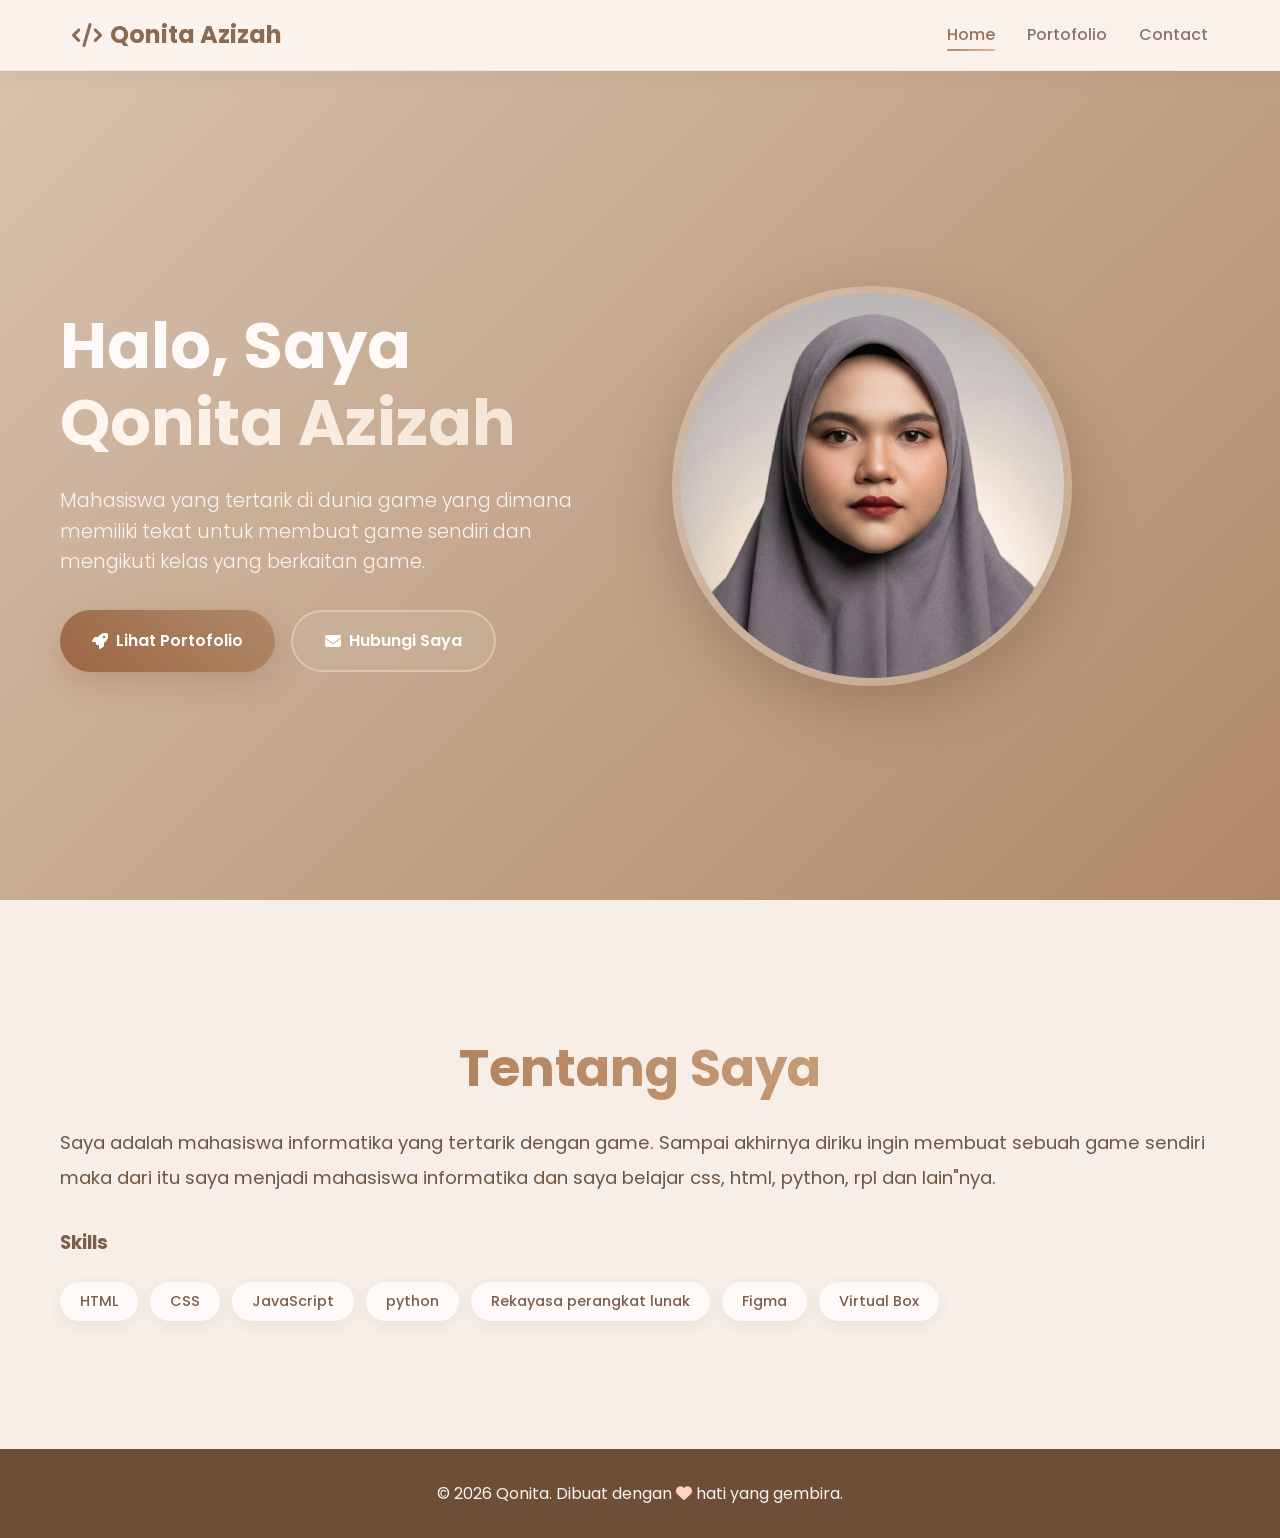
<file: index.html>
<!DOCTYPE html>
<html lang="id">
<head>
    <meta charset="UTF-8">
    <meta name="viewport" content="width=device-width, initial-scale=1.0">
    <meta name="description" content="Website personal Qonita Azizah - Mahasiswa Informatika">
    <title>Qonita Azizah - Mahasiswa Informatika</title>
    <link rel="icon" type="image/x-icon" href="aku.jpeg">
    <link rel="stylesheet" href="style.css">
    <link href="https://fonts.googleapis.com/css2?family=Poppins:wght@300;400;500;600;700&display=swap" rel="stylesheet">
    <link rel="stylesheet" href="https://cdnjs.cloudflare.com/ajax/libs/font-awesome/6.4.0/css/all.min.css">
</head>
<body>
    <header class="header">
        <nav class="nav" role="navigation" aria-label="Navigasi utama">
            <div class="nav-brand">
                <a href="index.html" aria-label="Halaman utama Qonita Azizah">
                    <i class="fas fa-code"></i> Qonita Azizah
                </a>
            </div>
            <ul class="nav-menu">
                <li><a href="index.html" class="nav-link active">Home</a></li>
                <li><a href="portfolio.html" class="nav-link">Portofolio</a></li>
                <li><a href="contact.html" class="nav-link">Contact</a></li>
            </ul>
            <button class="menu-toggle" aria-label="Toggle menu" aria-expanded="false">
                <span></span>
                <span></span>
                <span></span>
            </button>
        </nav>
    </header>

    <main>
        <section class="hero">
            <div class="container">
                <div class="hero-content">
                    <div class="hero-text">
                        <h1 class="hero-title">
                            Halo, Saya <span class="gradient-text">Qonita Azizah</span>
                        </h1>
                        <p class="hero-subtitle">
                            Mahasiswa yang tertarik di dunia game yang dimana memiliki tekat
                            untuk membuat game sendiri dan mengikuti kelas yang berkaitan game.
                        </p>
                        <div class="hero-buttons">
                            <a href="portfolio.html" class="btn btn-primary">
                                <i class="fas fa-rocket"></i> Lihat Portofolio
                            </a>
                            <a href="contact.html" class="btn btn-secondary">
                                <i class="fas fa-envelope"></i> Hubungi Saya
                            </a>
                        </div>
                    </div>
                    <div class="hero-image">
                        <div class="profile-image">
                            <img src="aku.jpeg" alt="Foto profil Qonita Azizah, Mahasiswa Informatika" loading="lazy">
                        </div>
                    </div>
                </div>
            </div>
        </section>

        <section class="about">
            <div class="container">
                <h2 class="section-title">Tentang Saya</h2>
                <div class="about-content">
                    <div class="about-text">
                        <p>
                            Saya adalah mahasiswa informatika yang tertarik dengan game. Sampai akhirnya
                            diriku ingin membuat sebuah game sendiri maka dari itu saya menjadi mahasiswa informatika
                            dan saya belajar css, html, python, rpl dan lain"nya. 
                        </p>
                        <div class="skills">
                            <h3>Skills</h3>
                            <div class="skills-grid">
                                <span class="skill-tag">HTML</span>
                                <span class="skill-tag">CSS</span>
                                <span class="skill-tag">JavaScript</span>
                                <span class="skill-tag">python</span>
                                <span class="skill-tag">Rekayasa perangkat lunak</span>
                                <span class="skill-tag">Figma</span>
                                <span class="skill-tag">Virtual Box</span>
                            </div>
                        </div>
                    </div>
                </div>
            </div>
        </section>
    </main>

    <footer class="footer">
        <div class="container">
            <div class="footer-content">
                <p>&copy; 2026 Qonita. Dibuat dengan <i class="fas fa-heart"></i> hati yang gembira.</p>
            </div>
        </div>
    </footer>

    <script>
        // Mobile menu toggle
        const menuToggle = document.querySelector('.menu-toggle');
        const navMenu = document.querySelector('.nav-menu');
        
        menuToggle.addEventListener('click', () => {
            const expanded = menuToggle.getAttribute('aria-expanded') === 'true';
            menuToggle.setAttribute('aria-expanded', !expanded);
            navMenu.classList.toggle('active');
        });
    </script>
</body>
</html>
</file>
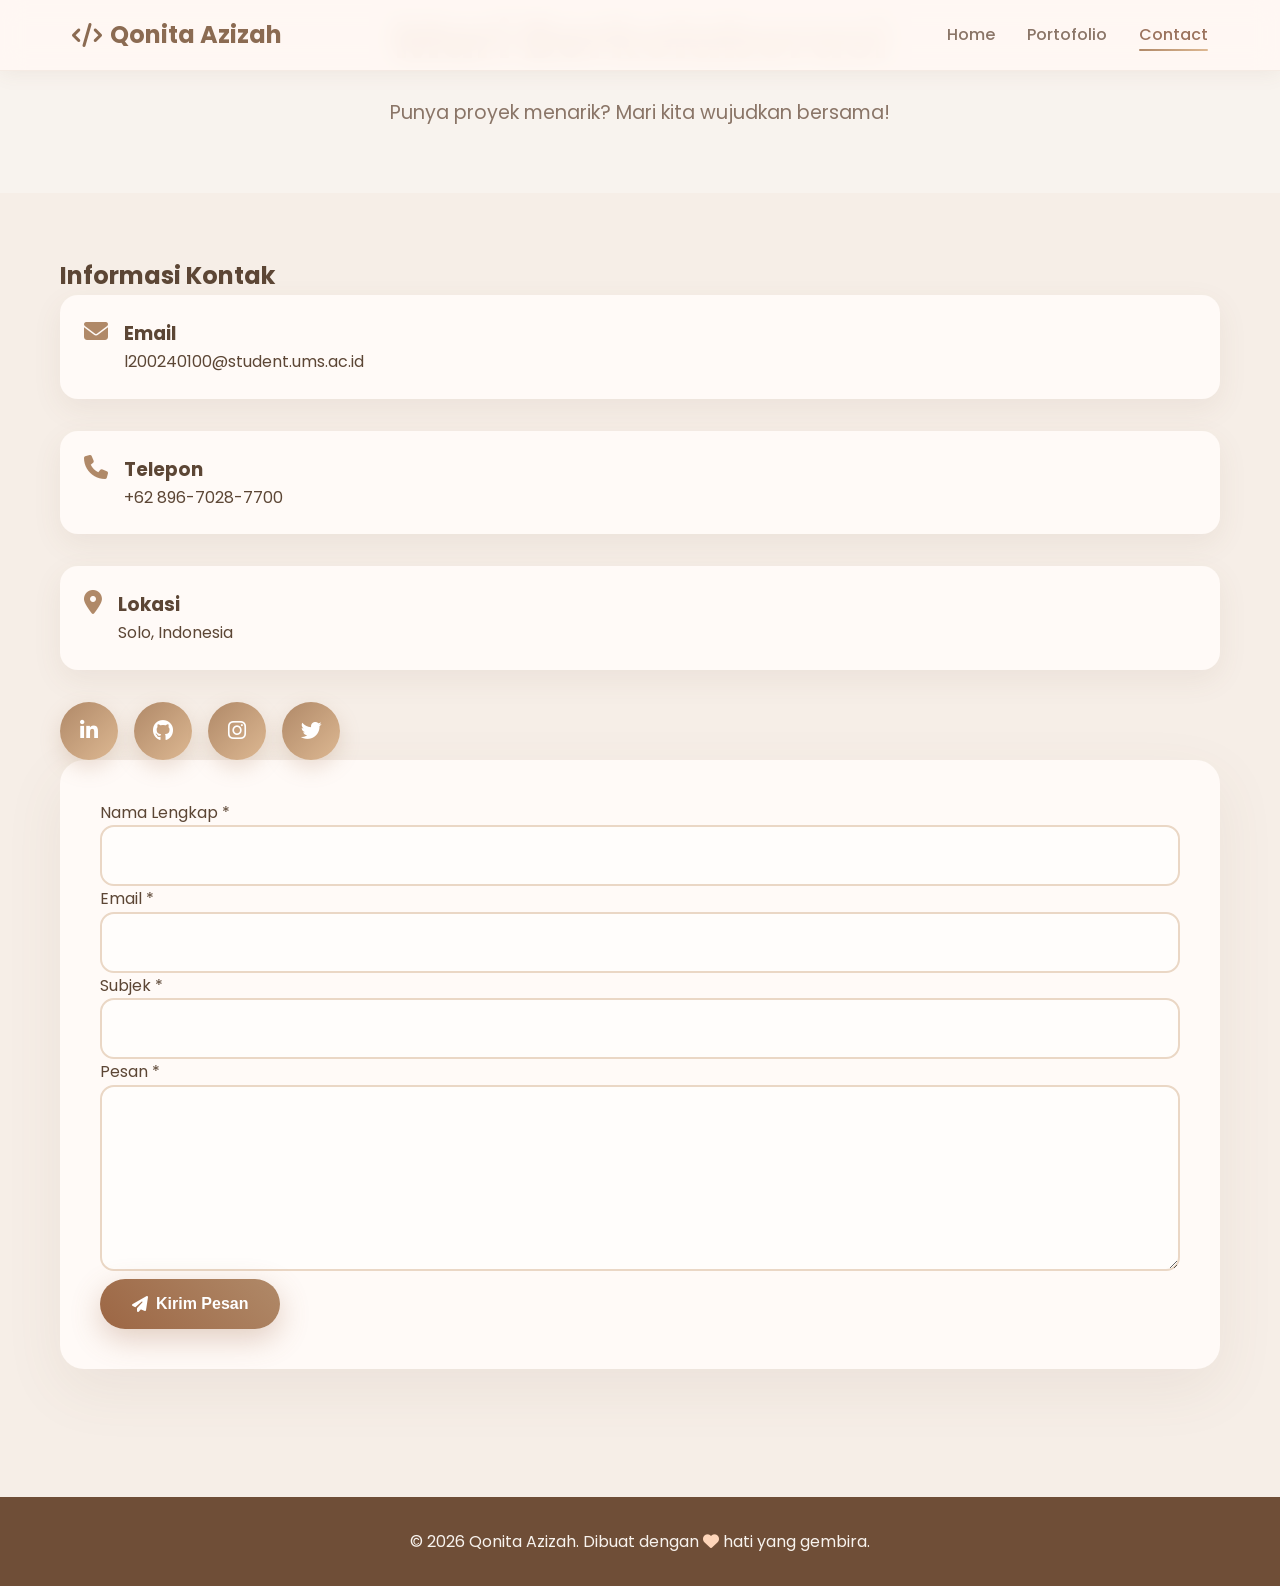
<file: contact.html>
<!DOCTYPE html>
<html lang="id">
<head>
    <meta charset="UTF-8">
    <meta name="viewport" content="width=device-width, initial-scale=1.0">
    <meta name="description" content="Hubungi Qonita Azizah - Mahasiswa Informatika untuk kolaborasi proyek">
    <title>Kontak - Qonita Azizah</title>
    <link rel="icon" type="image/x-icon" href="aku.jpeg">
    <link rel="stylesheet" href="style.css">
    <link href="https://fonts.googleapis.com/css2?family=Poppins:wght@300;400;500;600;700&display=swap" rel="stylesheet">
    <link rel="stylesheet" href="https://cdnjs.cloudflare.com/ajax/libs/font-awesome/6.4.0/css/all.min.css">
</head>
<body>
    <header class="header">
        <nav class="nav" role="navigation" aria-label="Navigasi utama">
            <div class="nav-brand">
                <a href="index.html" aria-label="Halaman utama Qonita Azizah">
                    <i class="fas fa-code"></i> Qonita Azizah
                </a>
            </div>
            <ul class="nav-menu">
                <li><a href="index.html" class="nav-link">Home</a></li>
                <li><a href="portfolio.html" class="nav-link">Portofolio</a></li>
                <li><a href="contact.html" class="nav-link active">Contact</a></li>
            </ul>
            <button class="menu-toggle" aria-label="Toggle menu" aria-expanded="false">
                <span></span>
                <span></span>
                <span></span>
            </button>
        </nav>
    </header>

    <main>
        <section class="contact-hero">
            <div class="container">
                <h1 class="section-title">Mari Berkolaborasi</h1>
                <p class="section-subtitle">Punya proyek menarik? Mari kita wujudkan bersama!</p>
            </div>
        </section>

        <section class="contact">
            <div class="container">
                <div class="contact-content">
                    <div class="contact-info">
                        <h2>Informasi Kontak</h2>
                        <div class="contact-item">
                            <i class="fas fa-envelope"></i>
                            <div>
                                <h3>Email</h3>
                                <p>l200240100@student.ums.ac.id</p>
                            </div>
                        </div>
                        <div class="contact-item">
                            <i class="fas fa-phone"></i>
                            <div>
                                <h3>Telepon</h3>
                                <p>+62 896-7028-7700</p>
                            </div>
                        </div>
                        <div class="contact-item">
                            <i class="fas fa-map-marker-alt"></i>
                            <div>
                                <h3>Lokasi</h3>
                                <p>Solo, Indonesia</p>
                            </div>
                        </div>
                        <div class="social-links">

                        <!-- LinkedIn -->
                             <a href="https://linkedin.com/in/qonitaazizah" target="_blank" aria-label="LinkedIn">
                                <i class="fab fa-linkedin-in"></i>
                             </a>

                         <!-- GitHub -->
                            <a href="https://github.com/qonitaazizah" target="_blank" aria-label="GitHub">
                                 <i class="fab fa-github"></i>
                             </a>

                        <!-- Instagram -->
                             <a href="https://www.instagram.com/invites/contact/?utm_source=ig_contact_invite&utm_medium=copy_link&utm_content=mpvl9ub" target="_blank" aria-label="Instagram">
                                 <i class="fab fa-instagram"></i>
                             </a>

                            <a href="https://twitter.com/qonitaazizah" target="_blank" aria-label="Twitter">
                                 <i class="fab fa-twitter"></i>
                             </a>
                        </div>
                    </div>

                    <form class="contact-form" aria-label="Formulir kontak">
                        <div class="form-group">
                            <label for="name">Nama Lengkap *</label>
                            <input type="text" id="name" name="name" required aria-required="true">
                        </div>
                        <div class="form-group">
                            <label for="email">Email *</label>
                            <input type="email" id="email" name="email" required aria-required="true">
                        </div>
                        <div class="form-group">
                            <label for="subject">Subjek *</label>
                            <input type="text" id="subject" name="subject" required aria-required="true">
                        </div>
                        <div class="form-group">
                            <label for="message">Pesan *</label>
                            <textarea id="message" name="message" rows="6" required aria-required="true"></textarea>
                        </div>
                        <button type="submit" class="btn btn-primary">
                            <i class="fas fa-paper-plane"></i> Kirim Pesan
                        </button>
                    </form>
                </div>
            </div>
        </section>
    </main>

    <footer class="footer">
        <div class="container">
            <div class="footer-content">
                <p>&copy; 2026 Qonita Azizah. Dibuat dengan <i class="fas fa-heart"></i> hati yang gembira.</p>
            </div>
        </div>
    </footer>

    <script>
        // Mobile menu toggle
        const menuToggle = document.querySelector('.menu-toggle');
        const navMenu = document.querySelector('.nav-menu');
        
        menuToggle.addEventListener('click', () => {
            const expanded = menuToggle.getAttribute('aria-expanded') === 'true';
            menuToggle.setAttribute('aria-expanded', !expanded);
            navMenu.classList.toggle('active');
        });

        // Form submission (simulasi)
        document.querySelector('.contact-form').addEventListener('submit', (e) => {
            e.preventDefault();
            alert('Terima kasih! Pesan Anda telah dikirim. (Ini simulasi - form belum fungsional)');
        });
    </script>
</body>
</html>
</file>
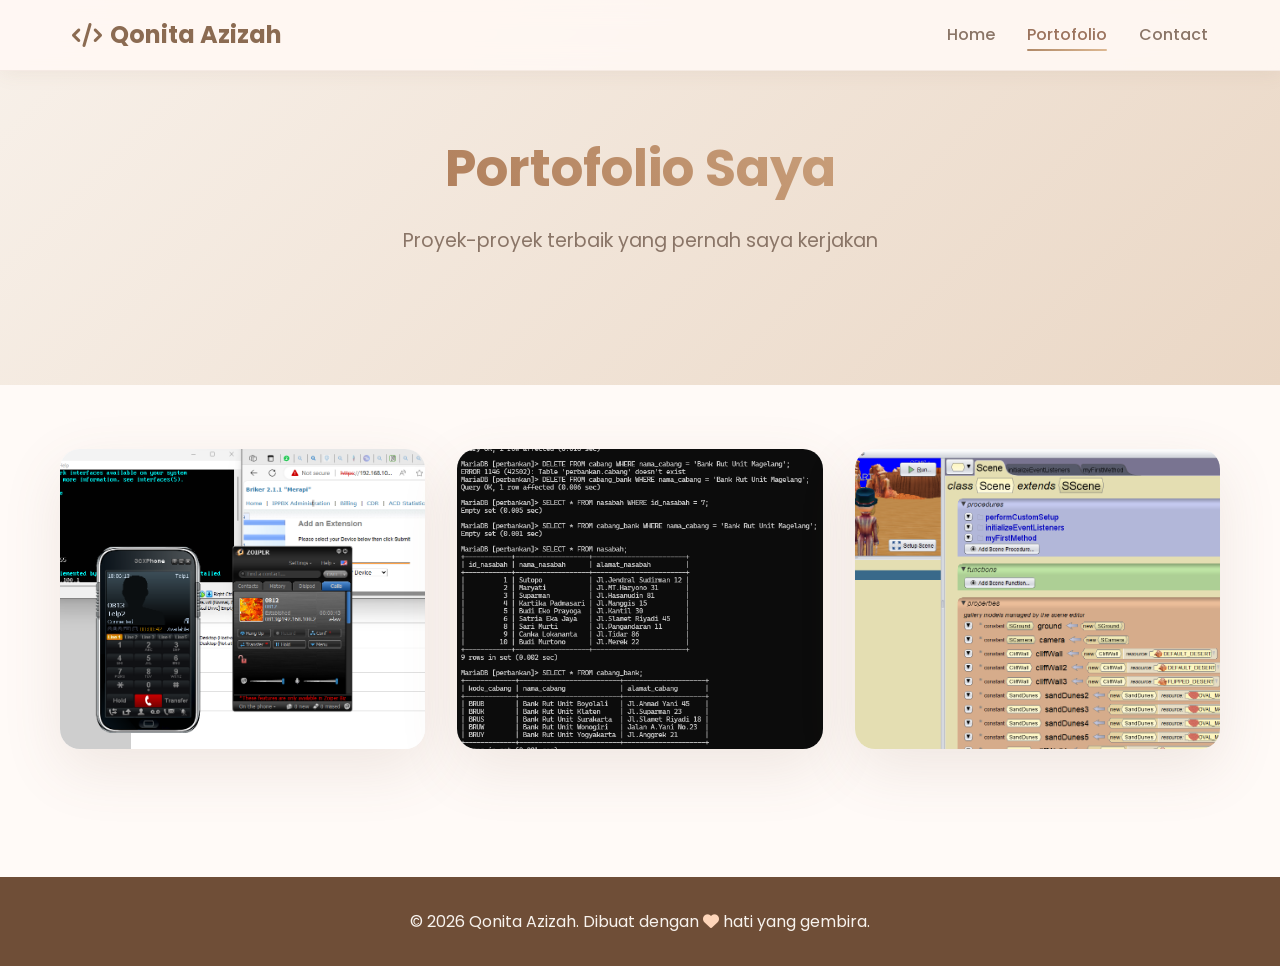
<file: portfolio.html>
<!DOCTYPE html>
<html lang="id">
<head>
    <meta charset="UTF-8">
    <meta name="viewport" content="width=device-width, initial-scale=1.0">
    <meta name="description" content="Portofolio Qonita Azizah - Lihat proyek-proyek terbaik saya">
    <title>Portofolio - Qonita Azizah</title>
    <link rel="icon" type="image/x-icon" href="aku.jpeg">
    <link rel="stylesheet" href="style.css">
    <link href="https://fonts.googleapis.com/css2?family=Poppins:wght@300;400;500;600;700&display=swap" rel="stylesheet">
    <link rel="stylesheet" href="https://cdnjs.cloudflare.com/ajax/libs/font-awesome/6.4.0/css/all.min.css">
</head>
<body>
    <header class="header">
        <nav class="nav" role="navigation" aria-label="Navigasi utama">
            <div class="nav-brand">
                <a href="index.html" aria-label="Halaman utama Qonita Azizah">
                    <i class="fas fa-code"></i> Qonita Azizah
                </a>
            </div>
            <ul class="nav-menu">
                <li><a href="index.html" class="nav-link">Home</a></li>
                <li><a href="portfolio.html" class="nav-link active">Portofolio</a></li>
                <li><a href="contact.html" class="nav-link">Contact</a></li>
            </ul>
            <button class="menu-toggle" aria-label="Toggle menu" aria-expanded="false">
                <span></span>
                <span></span>
                <span></span>
            </button>
        </nav>
    </header>

    <main>
        <section class="portfolio-hero">
            <div class="container">
                <h1 class="section-title">Portofolio Saya</h1>
                <p class="section-subtitle">Proyek-proyek terbaik yang pernah saya kerjakan</p>
            </div>
        </section>

        <section class="portfolio">
            <div class="container">
                <div class="portfolio-grid">
                    <article class="portfolio-item" tabindex="0">
                        <div class="portfolio-image">
                            <img src="Project1.png" alt="Implementasi Voice over IP (VoIP) Menggunakan Briker dan Zoiper pada Jaringan Lokal" loading="lazy">
                            <div class="portfolio-overlay">
                                <div class="portfolio-info">
                                    <h3>Implementasi Voice over IP (VoIP)</h3>
                                    <p>Voice over IP (VoIP) Menggunakan Briker dan Zoiper pada Jaringan Lokal</p>
                                    <div class="portfolio-links">
                                        <a href="#" class="btn btn-sm" aria-label="Lihat demo Voice over IP (VoIP)">
                                            <i class="fas fa-eye"></i> Demo
                                        </a>
                                        <a href="#" class="btn btn-sm" aria-label="Lihat kode Voice over IP (VoIP)">
                                            <i class="fab fa-github"></i> Kode
                                        </a>
                                    </div>
                                </div>
                            </div>
                        </div>
                    </article>

                    <article class="portfolio-item" tabindex="0">
                        <div class="portfolio-image">
                            <img src="project3.png" alt="Dashboard Admin Nasabah - Sistem manajemen data" loading="lazy">
                            <div class="portfolio-overlay">
                                <div class="portfolio-info">
                                    <h3>Admin Dashboard Nasabah</h3>
                                    <p>Sistem manajemen data</p>
                                    <div class="portfolio-links">
                                        <a href="#" class="btn btn-sm" aria-label="Lihat demo Admin Dashboard Nasabah">
                                            <i class="fas fa-eye"></i> Demo
                                        </a>
                                        <a href="#" class="btn btn-sm" aria-label="Lihat kode Admin Dashboard Nasabah">
                                            <i class="fab fa-github"></i> Kode
                                        </a>
                                    </div>
                                </div>
                            </div>
                        </div>
                    </article>

                    <article class="portfolio-item" tabindex="0">
                        <div class="portfolio-image">
                            <img src="project2.png" alt="Rabitt Game 3d alice - Membuat Game 3D Sederhana Menggunakan Alice" loading="lazy">
                            <div class="portfolio-overlay">
                                <div class="portfolio-info">
                                    <h3>Rabitt Game 3d alice</h3>
                                    <p>Membuat Game 3D Sederhana Menggunakan Alice</p>
                                    <div class="portfolio-links">
                                        <a href="#" class="btn btn-sm" aria-label="Lihat demo Rabitt Game 3d alice">
                                            <i class="fas fa-eye"></i> Demo
                                        </a>
                                        <a href="#" class="btn btn-sm" aria-label="Lihat kode Rabitt Game 3d alice">
                                            <i class="fab fa-github"></i> Kode
                                        </a>
                                    </div>
                                </div>
                            </div>
                        </div>
                    </article>
                </div>
            </div>
        </section>
    </main>

    <footer class="footer">
        <div class="container">
            <div class="footer-content">
                <p>&copy; 2026 Qonita Azizah. Dibuat dengan <i class="fas fa-heart"></i> hati yang gembira.</p>
            </div>
        </div>
    </footer>

    <script>
        // Mobile menu toggle (sama seperti index.html)
        const menuToggle = document.querySelector('.menu-toggle');
        const navMenu = document.querySelector('.nav-menu');
        
        menuToggle.addEventListener('click', () => {
            const expanded = menuToggle.getAttribute('aria-expanded') === 'true';
            menuToggle.setAttribute('aria-expanded', !expanded);
            navMenu.classList.toggle('active');
        });
    </script>
</body>
</html>
</file>
<file: style.css>
/* Reset dan Base Styles */
* {
    margin: 0;
    padding: 0;
    box-sizing: border-box;
}

body {
    font-family: 'Poppins', -apple-system, BlinkMacSystemFont, sans-serif;
    line-height: 1.6;
    color: #5c4635;
    overflow-x: hidden;
    background: #f8f3ee;
}

.container {
    max-width: 1200px;
    margin: 0 auto;
    padding: 0 20px;
}

/* Header & Navigation */
.header {
    position: fixed;
    top: 0;
    width: 100%;
    background: rgba(255, 248, 243, 0.92);
    backdrop-filter: blur(12px);
    z-index: 1000;
    box-shadow: 0 2px 20px rgba(120, 90, 70, 0.08);
    transition: all 0.3s ease;
    border-bottom: 1px solid rgba(190, 160, 140, 0.15);
}

.nav {
    display: flex;
    justify-content: space-between;
    align-items: center;
    padding: 1rem 2rem;
    max-width: 1200px;
    margin: 0 auto;
}

.nav-brand {
    font-size: 1.5rem;
    font-weight: 700;
    color: #8b6b52;
}

.nav-brand a {
    text-decoration: none;
    color: inherit;
    display: flex;
    align-items: center;
    gap: 0.5rem;
}

.nav-menu {
    display: flex;
    list-style: none;
    gap: 2rem;
    align-items: center;
}

.nav-link {
    text-decoration: none;
    color: #8a7567;
    font-weight: 500;
    transition: all 0.3s ease;
    position: relative;
}

.nav-link:hover,
.nav-link.active {
    color: #9b735d;
}

.nav-link.active::after {
    content: '';
    position: absolute;
    bottom: -5px;
    left: 0;
    width: 100%;
    height: 2px;
    background: linear-gradient(90deg, #b08968, #ddb892);
    border-radius: 10px;
}

.menu-toggle {
    display: none;
    flex-direction: column;
    background: none;
    border: none;
    cursor: pointer;
    padding: 0.5rem;
}

.menu-toggle span {
    width: 25px;
    height: 3px;
    background: #7b5e4b;
    margin: 3px 0;
    transition: 0.3s;
}

/* Hero Section */
.hero {
    min-height: 100vh;
    display: flex;
    align-items: center;
    padding-top: 80px;
    background: linear-gradient(135deg, #d8c3b0 0%, #b08968 100%);
    color: #fffaf7;
}

.hero-content {
    display: grid;
    grid-template-columns: 1fr 1fr;
    gap: 4rem;
    align-items: center;
}

.hero-title {
    font-size: clamp(2.5rem, 5vw, 4rem);
    font-weight: 700;
    margin-bottom: 1.5rem;
    line-height: 1.2;
}

.gradient-text {
    background: linear-gradient(45deg, #fff8f3, #f3e3d3);
    -webkit-background-clip: text;
    -webkit-text-fill-color: transparent;
    background-clip: text;
}

.hero-subtitle {
    font-size: 1.2rem;
    margin-bottom: 2rem;
    opacity: 0.92;
    font-weight: 300;
}

.hero-buttons {
    display: flex;
    gap: 1rem;
    flex-wrap: wrap;
}

.btn {
    display: inline-flex;
    align-items: center;
    gap: 0.5rem;
    padding: 1rem 2rem;
    border-radius: 50px;
    text-decoration: none;
    font-weight: 600;
    transition: all 0.3s ease;
    border: none;
    cursor: pointer;
    font-size: 1rem;
}

.btn-primary {
    background: linear-gradient(45deg, #9c6644, #b08968);
    color: white;
    box-shadow: 0 10px 30px rgba(156, 102, 68, 0.3);
}

.btn-primary:hover {
    transform: translateY(-3px);
    box-shadow: 0 15px 40px rgba(156, 102, 68, 0.45);
}

.btn-secondary {
    background: rgba(255, 255, 255, 0.08);
    color: white;
    border: 2px solid rgba(255, 255, 255, 0.3);
    backdrop-filter: blur(5px);
}

.btn-secondary:hover {
    background: white;
    color: #9c6644;
    border-color: white;
}

.profile-image {
    position: relative;
    animation: float 6s ease-in-out infinite;
}

.profile-image img {
    width: 100%;
    max-width: 400px;
    border-radius: 50%;
    border: 8px solid rgba(255, 255, 255, 0.2);
    box-shadow: 0 20px 60px rgba(90, 60, 40, 0.3);
}

@keyframes float {
    0%, 100% { transform: translateY(0px); }
    50% { transform: translateY(-20px); }
}

/* Section Styles */
.section-title {
    font-size: clamp(2rem, 4vw, 3.5rem);
    text-align: center;
    margin-bottom: 1rem;
    background: linear-gradient(45deg, #9c6644, #ddb892);
    -webkit-background-clip: text;
    -webkit-text-fill-color: transparent;
    background-clip: text;
}

.section-subtitle {
    text-align: center;
    font-size: 1.2rem;
    color: #8a7567;
    margin-bottom: 4rem;
}

.about {
    padding: 8rem 0;
    background: #f6eee7;
}

.about-text p {
    font-size: 1.15rem;
    line-height: 1.9;
    color: #6f5745;
    margin-bottom: 2rem;
}

.skills h3 {
    margin-bottom: 1.5rem;
    color: #7b5e4b;
}

.skills-grid {
    display: flex;
    flex-wrap: wrap;
    gap: 0.75rem;
}

.skill-tag {
    background: #fffaf7;
    padding: 0.5rem 1.25rem;
    border-radius: 50px;
    font-size: 0.9rem;
    font-weight: 500;
    box-shadow: 0 4px 15px rgba(120, 90, 70, 0.08);
    transition: all 0.3s ease;
    color: #7b5e4b;
}

.skill-tag:hover {
    transform: translateY(-2px);
    background: linear-gradient(45deg, #b08968, #ddb892);
    color: white;
    box-shadow: 0 8px 25px rgba(176, 137, 104, 0.3);
}

/* Portfolio */
.portfolio-hero {
    padding: 8rem 0 4rem;
    background: linear-gradient(135deg, #f8f1ea 0%, #ead7c5 100%);
    text-align: center;
    color: #6b4f3d;
}

.portfolio {
    padding: 4rem 0 8rem;
    background: #fffaf7;
}

.portfolio-grid {
    display: grid;
    grid-template-columns: repeat(auto-fit, minmax(350px, 1fr));
    gap: 2rem;
}

.portfolio-item {
    position: relative;
    border-radius: 20px;
    overflow: hidden;
    box-shadow: 0 20px 60px rgba(120, 90, 70, 0.12);
    transition: all 0.4s ease;
    background: white;
}

.portfolio-item:hover {
    transform: translateY(-15px);
    box-shadow: 0 30px 80px rgba(120, 90, 70, 0.2);
}

.portfolio-image {
    position: relative;
    height: 300px;
    overflow: hidden;
}

.portfolio-image img {
    width: 100%;
    height: 100%;
    object-fit: cover;
    transition: transform 0.4s ease;
}

.portfolio-item:hover .portfolio-image img {
    transform: scale(1.1);
}

.portfolio-overlay {
    position: absolute;
    top: 0;
    left: 0;
    right: 0;
    bottom: 0;
    background: linear-gradient(
        45deg,
        rgba(156, 102, 68, 0.95),
        rgba(221, 184, 146, 0.95)
    );
    display: flex;
    align-items: center;
    justify-content: center;
    opacity: 0;
    transition: opacity 0.4s ease;
}

.portfolio-item:hover .portfolio-overlay {
    opacity: 1;
}

.portfolio-info {
    text-align: center;
    color: white;
    padding: 2rem;
    max-width: 90%;
}

.portfolio-info h3 {
    font-size: 1.5rem;
    margin-bottom: 1rem;
}

.portfolio-info p {
    margin-bottom: 2rem;
    opacity: 0.9;
}

.portfolio-links {
    display: flex;
    gap: 1rem;
    justify-content: center;
    flex-wrap: wrap;
}

.btn-sm {
    padding: 0.75rem 1.5rem;
    font-size: 0.9rem;
}
/* Contact */
.contact {
    padding: 4rem 0 8rem;
    background: #f6eee7;
}

.contact-item {
    display: flex;
    align-items: flex-start;
    gap: 1rem;
    margin-bottom: 2rem;
    padding: 1.5rem;
    background: #fffaf7;
    border-radius: 18px;
    box-shadow: 0 10px 30px rgba(120, 90, 70, 0.08);
    transition: transform 0.3s ease;
}

.contact-item:hover {
    transform: translateY(-5px);
}

.contact-item i {
    font-size: 1.5rem;
    color: #b08968;
}

/* Social Media */
.social-links {
    display: flex;
    align-items: center;
    gap: 1rem;
    margin-top: 2rem;
    flex-wrap: wrap;
}

.social-links a {
    width: 58px;
    height: 58px;
    border-radius: 50%;
    background: linear-gradient(135deg, #b08968, #ddb892);
    display: flex;
    align-items: center;
    justify-content: center;
    color: white;
    font-size: 1.3rem;
    text-decoration: none;
    transition: all 0.3s ease;
    box-shadow: 0 8px 20px rgba(176, 137, 104, 0.25);
}

.social-links a:hover {
    transform: translateY(-5px) scale(1.08);
    background: linear-gradient(135deg, #9c6644, #c89b7b);
    box-shadow: 0 15px 30px rgba(156, 102, 68, 0.35);
}

.contact-form {
    background: #fffaf7;
    padding: 2.5rem;
    border-radius: 24px;
    box-shadow: 0 20px 60px rgba(120, 90, 70, 0.08);
}

.form-group input,
.form-group textarea {
    width: 100%;
    padding: 1rem;
    border: 2px solid #ead7c5;
    border-radius: 14px;
    background: #fffdfb;
    font-family: inherit;
    font-size: 1rem;
    transition: all 0.3s ease;
    color: #6f5745;
}

.form-group input:focus,
.form-group textarea:focus {
    outline: none;
    border-color: #b08968;
    box-shadow: 0 0 0 4px rgba(176, 137, 104, 0.12);
}

/* Footer */
.footer {
    background: #6f4e37;
    color: #f8f3ee;
    text-align: center;
    padding: 2rem 0;
}

.footer i {
    color: #ffd6ba;
}

/* Responsive */
@media (max-width: 768px) {
    .menu-toggle {
        display: flex;
    }

    .nav-menu {
        position: fixed;
        left: -100%;
        top: 70px;
        flex-direction: column;
        background-color: #fffaf7;
        width: 100%;
        text-align: center;
        transition: 0.3s;
        padding: 2rem 0;
    }

    .nav-menu.active {
        left: 0;
    }

    .hero-content,
    .about-content,
    .contact-content {
        grid-template-columns: 1fr;
        text-align: center;
    }

    .hero-buttons {
        justify-content: center;
    }

    .portfolio-grid {
        grid-template-columns: 1fr;
    }
}

@media (max-width: 480px) {
    .nav {
        padding: 1rem;
    }

    .hero-buttons {
        flex-direction: column;
        align-items: center;
    }

    .btn {
        width: 100%;
        max-width: 280px;
        justify-content: center;
    }

    .contact-form {
        padding: 1.5rem;
    }
}

/* Smooth Scroll */
html {
    scroll-behavior: smooth;
}
</file>
